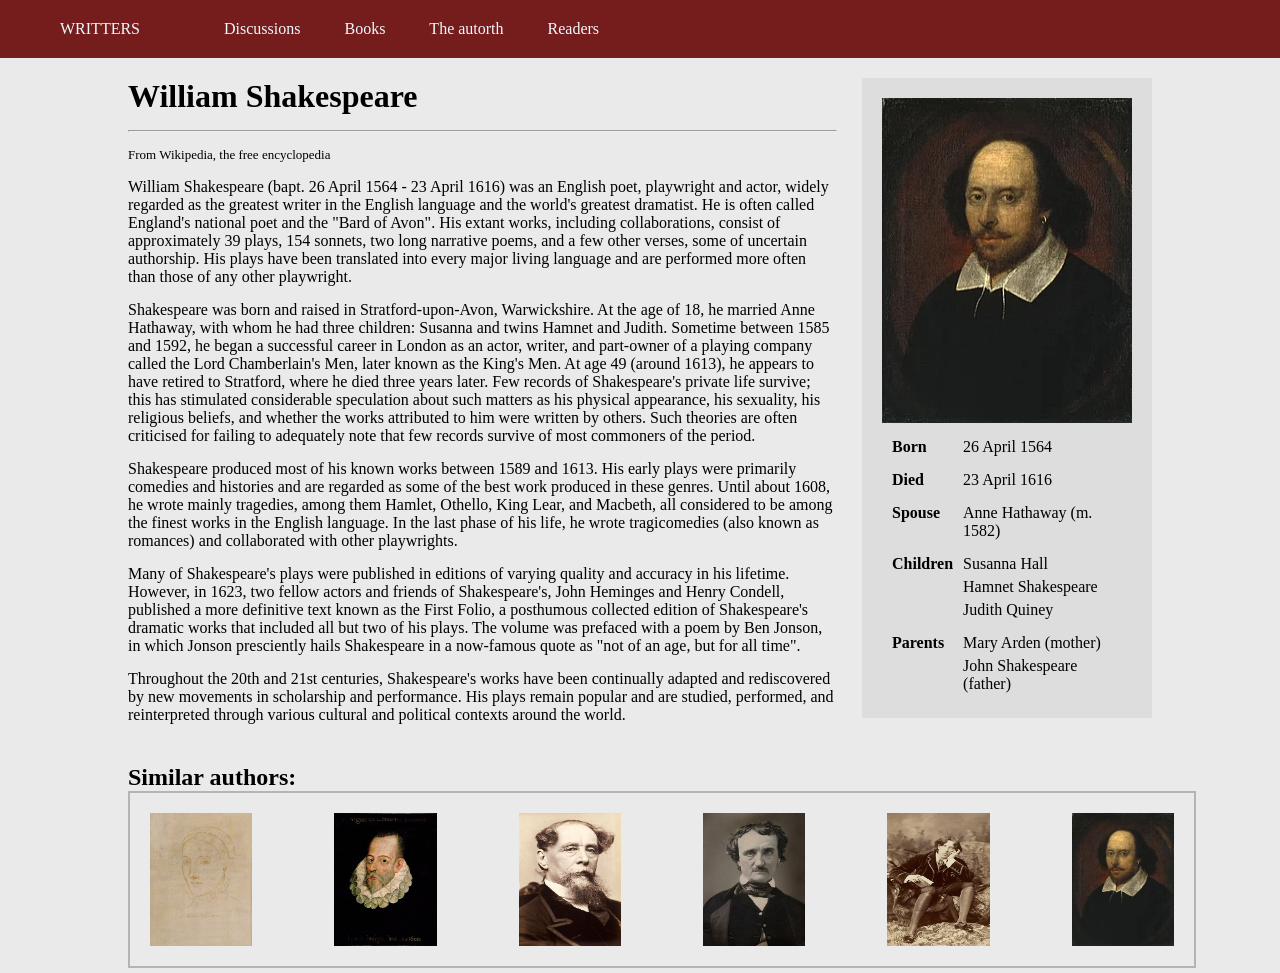
<file: index.html>
<!DOCTYPE html>
<html lang="en">
<head>
    <meta charset="UTF-8">
    <meta name="viewport" content="width=device-width, initial-scale=1.0">
    <title>Document</title>
    <link rel="stylesheet" href="style.css">
</head>
<body>
    <div id="header">
        <p>WRITTERS </p>
        <ul>
            <li>Discussions</li>
            <li>Books</li>
            <li>The autorth</li>
            <li>Readers</li>
        </ul>
    </div>
    <main>
        <div id="main">
            <h1>William Shakespeare</h1>
            <hr>
            <p class="from-text">From Wikipedia, the free encyclopedia</p>
            <p>William Shakespeare (bapt. 26 April 1564 - 23 April 1616) was an English poet, playwright and actor, widely regarded as the greatest writer in the English language and the world's greatest dramatist. He is often called England's national poet and the "Bard of Avon". His extant works, including collaborations, consist of approximately 39 plays, 154 sonnets, two long narrative poems, and a few other verses, some of uncertain authorship. His plays have been translated into every major living language and are performed more often than those of any other playwright.</p>
            <p>Shakespeare was born and raised in Stratford-upon-Avon, Warwickshire. At the age of 18, he married Anne Hathaway, with whom he had three children: Susanna and twins Hamnet and Judith. Sometime between 1585 and 1592, he began a successful career in London as an actor, writer, and part-owner of a playing company called the Lord Chamberlain's Men, later known as the King's Men. At age 49 (around 1613), he appears to have retired to Stratford, where he died three years later. Few records of Shakespeare's private life survive; this has stimulated considerable speculation about such matters as his physical appearance, his sexuality, his religious beliefs, and whether the works attributed to him were written by others. Such theories are often criticised for failing to adequately note that few records survive of most commoners of the period.</p>
            <p>Shakespeare produced most of his known works between 1589 and 1613. His early plays were primarily comedies and histories and are regarded as some of the best work produced in these genres. Until about 1608, he wrote mainly tragedies, among them Hamlet, Othello, King Lear, and Macbeth, all considered to be among the finest works in the English language. In the last phase of his life, he wrote tragicomedies (also known as romances) and collaborated with other playwrights.</p>
            <p>Many of Shakespeare's plays were published in editions of varying quality and accuracy in his lifetime. However, in 1623, two fellow actors and friends of Shakespeare's, John Heminges and Henry Condell, published a more definitive text known as the First Folio, a posthumous collected edition of Shakespeare's dramatic works that included all but two of his plays. The volume was prefaced with a poem by Ben Jonson, in which Jonson presciently hails Shakespeare in a now-famous quote as "not of an age, but for all time".</p>
            <p>Throughout the 20th and 21st centuries, Shakespeare's works have been continually adapted and rediscovered by new movements in scholarship and performance. His plays remain popular and are studied, performed, and reinterpreted through various cultural and political contexts around the world.</p>
        </div>
        <div id="right-sitebar">
            <img src="/icon_practice/William_Shakespeare_by_John_Taylor,_edited.jpg.webp" alt="WilliamWordsworth">
            <table>
                <tr>
                    <td><b>Born</b></td>
                    <td><p>26 April 1564</p></td>
                </tr>
                <tr></tr>
                <tr></tr>
                <tr>
                    <td><b>Died</b></td>
                    <td><p>23 April 1616</p></td>
                </tr>
                <tr></tr>
                <tr></tr>
                <tr>
                    <td><b>Spouse</b></td>
                    <td><p>Anne Hathaway (m. 1582)</p></td>
                </tr>
                <tr></tr>
                <tr></tr>
                <tr>
                    <td rowspan="3"><b>Children</b></td>
                    <td><p>Susanna Hall</p></td>
                </tr>
                <tr>
                    <td><p>Hamnet Shakespeare</p></td>
                </tr>
                <tr>
                    <td><p>Judith Quiney</p></td>
                </tr>
                <tr></tr>
                <tr></tr>
                <tr>
                    <td rowspan="2"><b>Parents</b></td>
                    <td><p>Mary Arden (mother)</p></td>
                </tr>
                <tr>
                    <td><p>John Shakespeare (father)</p></td>
                </tr>
            </table>
        </div>
    </main>
    <footer>
        <h2>Similar authors:</h2>
        <div id="footer">
            <a href="/i1.html"><img src="/icon_practice/Anne_Hathaway.jpg" alt="Anne_Hathaway"></a>
            <a href="/i2.html"><img src="/icon_practice/Cervantes_Jauregui.jpg" alt="Cervantes_Jauregui"></a>
            <a href="/i3.html"><img src="/icon_practice/Dickens_Gurney.jpg" alt="Dickens_Gurney"></a>
            <a href="/i4.html"><img src="/icon_practice/Edgar_Allan_Poe.jpg" alt="Edgar_Allan_Poe"></a>
            <a href="/i5.html"><img src="/icon_practice/Oscar_Wilde_Sarony.jpg" alt="Oscar_Wilde_Sarony"></a>
            <a href="/index.html"><img src="/icon_practice/William_Shakespeare_by_John_Taylor,_edited.jpg.webp" alt="William_Shakespeare"></a>
        </div>
    </footer>
</body>
</html>
</file>
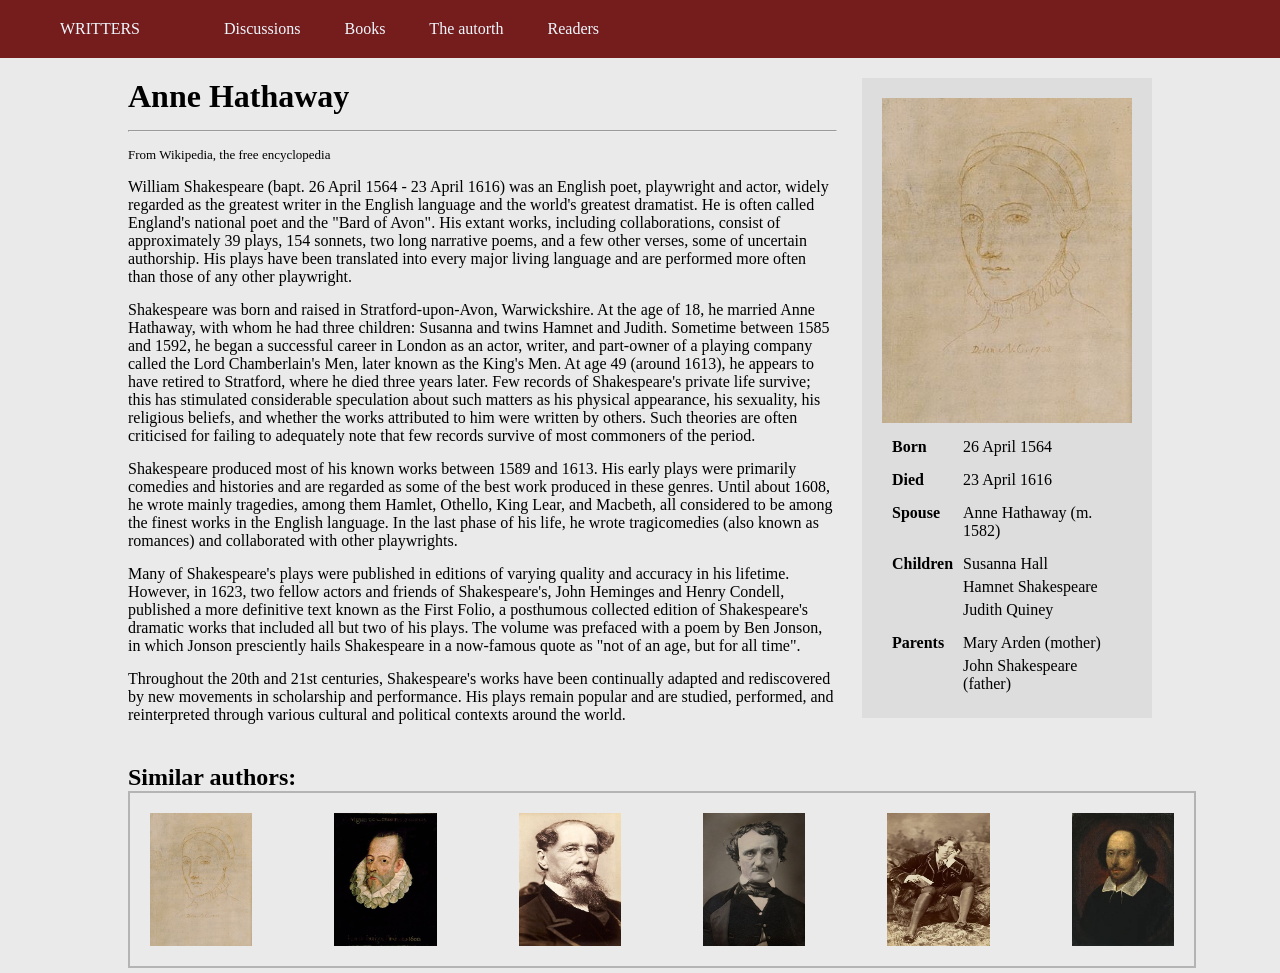
<file: i1.html>
<!DOCTYPE html>
<html lang="en">
<head>
    <meta charset="UTF-8">
    <meta name="viewport" content="width=device-width, initial-scale=1.0">
    <title>Document</title>
    <link rel="stylesheet" href="style.css">
</head>
<body>
    <div id="header">
        <p>WRITTERS </p>
        <ul>
            <li>Discussions</li>
            <li>Books</li>
            <li>The autorth</li>
            <li>Readers</li>
        </ul>
    </div>
    <main>
        <div id="main">
            <h1>Anne Hathaway</h1>
            <hr>
            <p class="from-text">From Wikipedia, the free encyclopedia</p>
            <p>William Shakespeare (bapt. 26 April 1564 - 23 April 1616) was an English poet, playwright and actor, widely regarded as the greatest writer in the English language and the world's greatest dramatist. He is often called England's national poet and the "Bard of Avon". His extant works, including collaborations, consist of approximately 39 plays, 154 sonnets, two long narrative poems, and a few other verses, some of uncertain authorship. His plays have been translated into every major living language and are performed more often than those of any other playwright.</p>
            <p>Shakespeare was born and raised in Stratford-upon-Avon, Warwickshire. At the age of 18, he married Anne Hathaway, with whom he had three children: Susanna and twins Hamnet and Judith. Sometime between 1585 and 1592, he began a successful career in London as an actor, writer, and part-owner of a playing company called the Lord Chamberlain's Men, later known as the King's Men. At age 49 (around 1613), he appears to have retired to Stratford, where he died three years later. Few records of Shakespeare's private life survive; this has stimulated considerable speculation about such matters as his physical appearance, his sexuality, his religious beliefs, and whether the works attributed to him were written by others. Such theories are often criticised for failing to adequately note that few records survive of most commoners of the period.</p>
            <p>Shakespeare produced most of his known works between 1589 and 1613. His early plays were primarily comedies and histories and are regarded as some of the best work produced in these genres. Until about 1608, he wrote mainly tragedies, among them Hamlet, Othello, King Lear, and Macbeth, all considered to be among the finest works in the English language. In the last phase of his life, he wrote tragicomedies (also known as romances) and collaborated with other playwrights.</p>
            <p>Many of Shakespeare's plays were published in editions of varying quality and accuracy in his lifetime. However, in 1623, two fellow actors and friends of Shakespeare's, John Heminges and Henry Condell, published a more definitive text known as the First Folio, a posthumous collected edition of Shakespeare's dramatic works that included all but two of his plays. The volume was prefaced with a poem by Ben Jonson, in which Jonson presciently hails Shakespeare in a now-famous quote as "not of an age, but for all time".</p>
            <p>Throughout the 20th and 21st centuries, Shakespeare's works have been continually adapted and rediscovered by new movements in scholarship and performance. His plays remain popular and are studied, performed, and reinterpreted through various cultural and political contexts around the world.</p>
        </div>
        <div id="right-sitebar">
            <img src="/icon_practice/Anne_Hathaway.jpg" alt="Anne_Hathaway">
            <table>
                <tr>
                    <td><b>Born</b></td>
                    <td><p>26 April 1564</p></td>
                </tr>
                <tr></tr>
                <tr></tr>
                <tr>
                    <td><b>Died</b></td>
                    <td><p>23 April 1616</p></td>
                </tr>
                <tr></tr>
                <tr></tr>
                <tr>
                    <td><b>Spouse</b></td>
                    <td><p>Anne Hathaway (m. 1582)</p></td>
                </tr>
                <tr></tr>
                <tr></tr>
                <tr>
                    <td rowspan="3"><b>Children</b></td>
                    <td><p>Susanna Hall</p></td>
                </tr>
                <tr>
                    <td><p>Hamnet Shakespeare</p></td>
                </tr>
                <tr>
                    <td><p>Judith Quiney</p></td>
                </tr>
                <tr></tr>
                <tr></tr>
                <tr>
                    <td rowspan="2"><b>Parents</b></td>
                    <td><p>Mary Arden (mother)</p></td>
                </tr>
                <tr>
                    <td><p>John Shakespeare (father)</p></td>
                </tr>
            </table>
        </div>
    </main>
    <footer>
        <h2>Similar authors:</h2>
        <div id="footer">
            <a href="/i1.html"><img src="/icon_practice/Anne_Hathaway.jpg" alt="Anne_Hathaway"></a>
            <a href="/i2.html"><img src="/icon_practice/Cervantes_Jauregui.jpg" alt="Cervantes_Jauregui"></a>
            <a href="/i3.html"><img src="/icon_practice/Dickens_Gurney.jpg" alt="Dickens_Gurney"></a>
            <a href="/i4.html"><img src="/icon_practice/Edgar_Allan_Poe.jpg" alt="Edgar_Allan_Poe"></a>
            <a href="/i5.html"><img src="/icon_practice/Oscar_Wilde_Sarony.jpg" alt="Oscar_Wilde_Sarony"></a>
            <a href="/index.html"><img src="/icon_practice/William_Shakespeare_by_John_Taylor,_edited.jpg.webp" alt="William_Shakespeare"></a>
        </div>
    </footer>
</body>
</html>
</file>
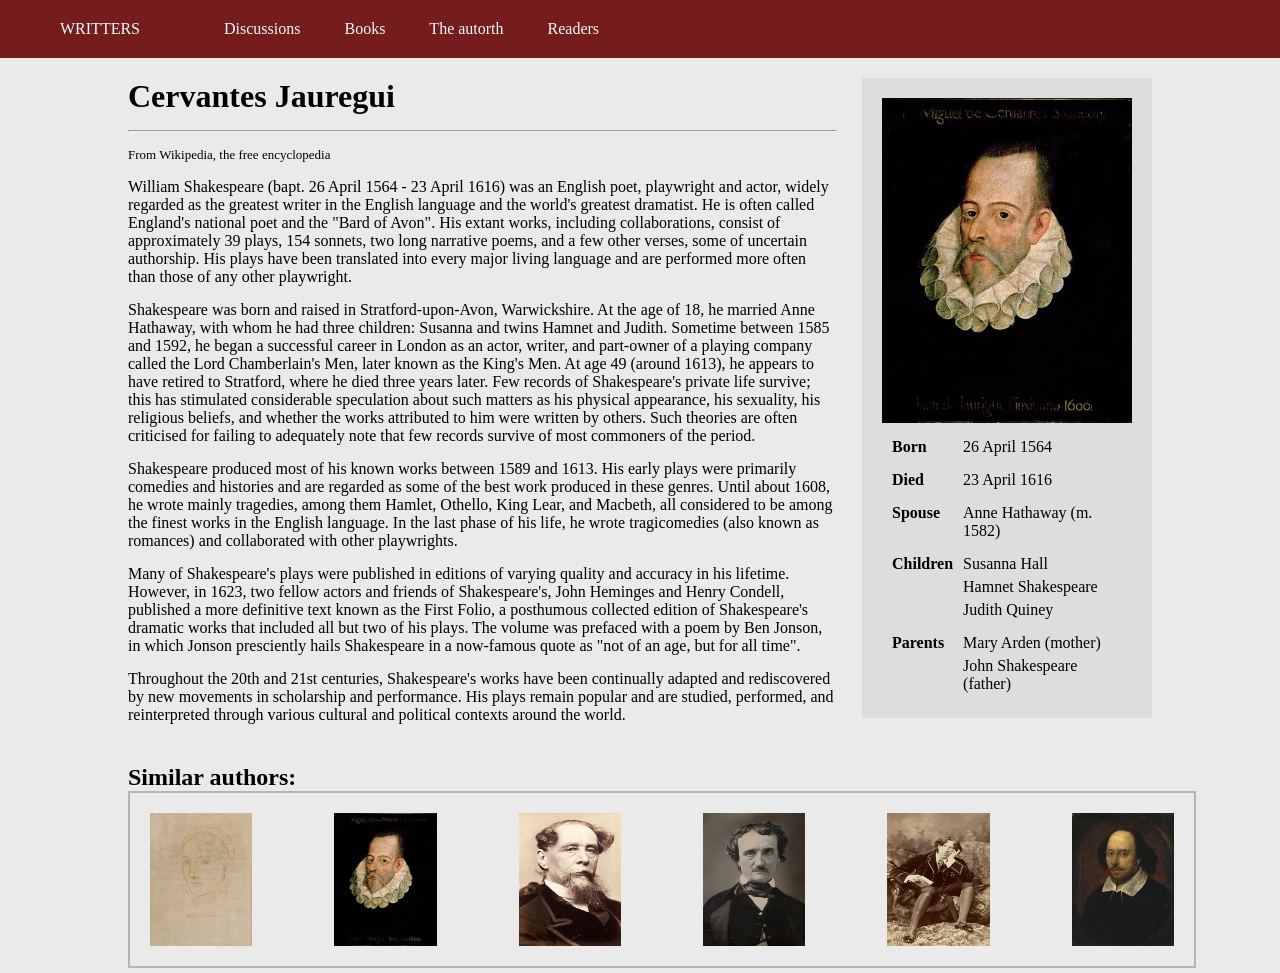
<file: i2.html>
<!DOCTYPE html>
<html lang="en">
<head>
    <meta charset="UTF-8">
    <meta name="viewport" content="width=device-width, initial-scale=1.0">
    <title>Document</title>
    <link rel="stylesheet" href="style.css">
</head>
<body>
    <div id="header">
        <p>WRITTERS </p>
        <ul>
            <li>Discussions</li>
            <li>Books</li>
            <li>The autorth</li>
            <li>Readers</li>
        </ul>
    </div>
    <main>
        <div id="main">
            <h1>Cervantes Jauregui</h1>
            <hr>
            <p class="from-text">From Wikipedia, the free encyclopedia</p>
            <p>William Shakespeare (bapt. 26 April 1564 - 23 April 1616) was an English poet, playwright and actor, widely regarded as the greatest writer in the English language and the world's greatest dramatist. He is often called England's national poet and the "Bard of Avon". His extant works, including collaborations, consist of approximately 39 plays, 154 sonnets, two long narrative poems, and a few other verses, some of uncertain authorship. His plays have been translated into every major living language and are performed more often than those of any other playwright.</p>
            <p>Shakespeare was born and raised in Stratford-upon-Avon, Warwickshire. At the age of 18, he married Anne Hathaway, with whom he had three children: Susanna and twins Hamnet and Judith. Sometime between 1585 and 1592, he began a successful career in London as an actor, writer, and part-owner of a playing company called the Lord Chamberlain's Men, later known as the King's Men. At age 49 (around 1613), he appears to have retired to Stratford, where he died three years later. Few records of Shakespeare's private life survive; this has stimulated considerable speculation about such matters as his physical appearance, his sexuality, his religious beliefs, and whether the works attributed to him were written by others. Such theories are often criticised for failing to adequately note that few records survive of most commoners of the period.</p>
            <p>Shakespeare produced most of his known works between 1589 and 1613. His early plays were primarily comedies and histories and are regarded as some of the best work produced in these genres. Until about 1608, he wrote mainly tragedies, among them Hamlet, Othello, King Lear, and Macbeth, all considered to be among the finest works in the English language. In the last phase of his life, he wrote tragicomedies (also known as romances) and collaborated with other playwrights.</p>
            <p>Many of Shakespeare's plays were published in editions of varying quality and accuracy in his lifetime. However, in 1623, two fellow actors and friends of Shakespeare's, John Heminges and Henry Condell, published a more definitive text known as the First Folio, a posthumous collected edition of Shakespeare's dramatic works that included all but two of his plays. The volume was prefaced with a poem by Ben Jonson, in which Jonson presciently hails Shakespeare in a now-famous quote as "not of an age, but for all time".</p>
            <p>Throughout the 20th and 21st centuries, Shakespeare's works have been continually adapted and rediscovered by new movements in scholarship and performance. His plays remain popular and are studied, performed, and reinterpreted through various cultural and political contexts around the world.</p>
        </div>
        <div id="right-sitebar">
            <img src="/icon_practice/Cervantes_Jauregui.jpg" alt="Cervantes_Jauregui">
            <table>
                <tr>
                    <td><b>Born</b></td>
                    <td><p>26 April 1564</p></td>
                </tr>
                <tr></tr>
                <tr></tr>
                <tr>
                    <td><b>Died</b></td>
                    <td><p>23 April 1616</p></td>
                </tr>
                <tr></tr>
                <tr></tr>
                <tr>
                    <td><b>Spouse</b></td>
                    <td><p>Anne Hathaway (m. 1582)</p></td>
                </tr>
                <tr></tr>
                <tr></tr>
                <tr>
                    <td rowspan="3"><b>Children</b></td>
                    <td><p>Susanna Hall</p></td>
                </tr>
                <tr>
                    <td><p>Hamnet Shakespeare</p></td>
                </tr>
                <tr>
                    <td><p>Judith Quiney</p></td>
                </tr>
                <tr></tr>
                <tr></tr>
                <tr>
                    <td rowspan="2"><b>Parents</b></td>
                    <td><p>Mary Arden (mother)</p></td>
                </tr>
                <tr>
                    <td><p>John Shakespeare (father)</p></td>
                </tr>
            </table>
        </div>
    </main>
    <footer>
        <h2>Similar authors:</h2>
        <div id="footer">
            <a href="/i1.html"><img src="/icon_practice/Anne_Hathaway.jpg" alt="Anne_Hathaway"></a>
            <a href="/i2.html"><img src="/icon_practice/Cervantes_Jauregui.jpg" alt="Cervantes_Jauregui"></a>
            <a href="/i3.html"><img src="/icon_practice/Dickens_Gurney.jpg" alt="Dickens_Gurney"></a>
            <a href="/i4.html"><img src="/icon_practice/Edgar_Allan_Poe.jpg" alt="Edgar_Allan_Poe"></a>
            <a href="/i5.html"><img src="/icon_practice/Oscar_Wilde_Sarony.jpg" alt="Oscar_Wilde_Sarony"></a>
            <a href="/index.html"><img src="/icon_practice/William_Shakespeare_by_John_Taylor,_edited.jpg.webp" alt="William_Shakespeare"></a>
        </div>
    </footer>
</body>
</html>
</file>
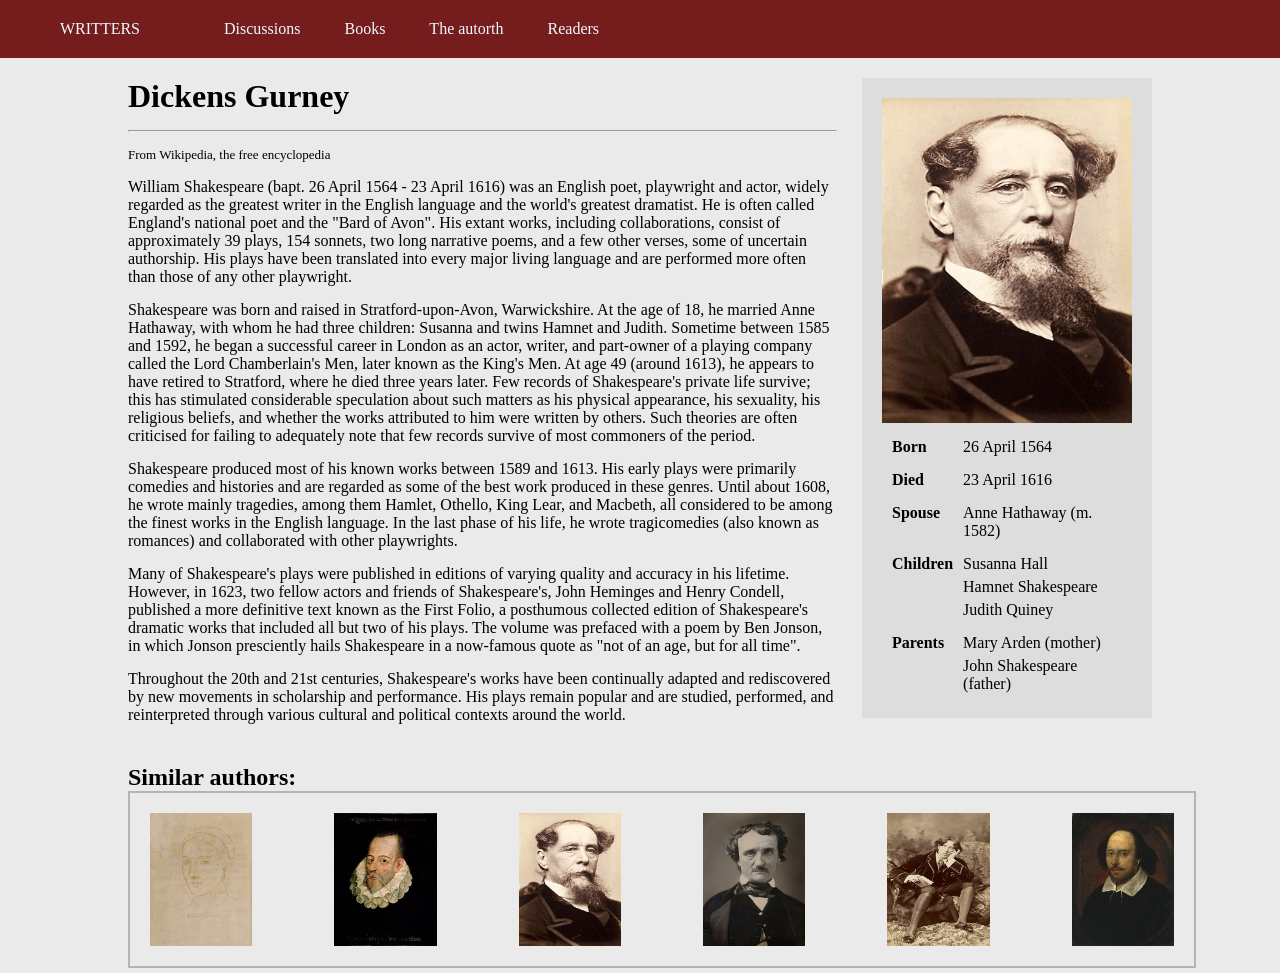
<file: i3.html>
<!DOCTYPE html>
<html lang="en">
<head>
    <meta charset="UTF-8">
    <meta name="viewport" content="width=device-width, initial-scale=1.0">
    <title>Document</title>
    <link rel="stylesheet" href="style.css">
</head>
<body>
    <div id="header">
        <p>WRITTERS </p>
        <ul>
            <li>Discussions</li>
            <li>Books</li>
            <li>The autorth</li>
            <li>Readers</li>
        </ul>
    </div>
    <main>
        <div id="main">
            <h1>Dickens Gurney</h1>
            <hr>
            <p class="from-text">From Wikipedia, the free encyclopedia</p>
            <p>William Shakespeare (bapt. 26 April 1564 - 23 April 1616) was an English poet, playwright and actor, widely regarded as the greatest writer in the English language and the world's greatest dramatist. He is often called England's national poet and the "Bard of Avon". His extant works, including collaborations, consist of approximately 39 plays, 154 sonnets, two long narrative poems, and a few other verses, some of uncertain authorship. His plays have been translated into every major living language and are performed more often than those of any other playwright.</p>
            <p>Shakespeare was born and raised in Stratford-upon-Avon, Warwickshire. At the age of 18, he married Anne Hathaway, with whom he had three children: Susanna and twins Hamnet and Judith. Sometime between 1585 and 1592, he began a successful career in London as an actor, writer, and part-owner of a playing company called the Lord Chamberlain's Men, later known as the King's Men. At age 49 (around 1613), he appears to have retired to Stratford, where he died three years later. Few records of Shakespeare's private life survive; this has stimulated considerable speculation about such matters as his physical appearance, his sexuality, his religious beliefs, and whether the works attributed to him were written by others. Such theories are often criticised for failing to adequately note that few records survive of most commoners of the period.</p>
            <p>Shakespeare produced most of his known works between 1589 and 1613. His early plays were primarily comedies and histories and are regarded as some of the best work produced in these genres. Until about 1608, he wrote mainly tragedies, among them Hamlet, Othello, King Lear, and Macbeth, all considered to be among the finest works in the English language. In the last phase of his life, he wrote tragicomedies (also known as romances) and collaborated with other playwrights.</p>
            <p>Many of Shakespeare's plays were published in editions of varying quality and accuracy in his lifetime. However, in 1623, two fellow actors and friends of Shakespeare's, John Heminges and Henry Condell, published a more definitive text known as the First Folio, a posthumous collected edition of Shakespeare's dramatic works that included all but two of his plays. The volume was prefaced with a poem by Ben Jonson, in which Jonson presciently hails Shakespeare in a now-famous quote as "not of an age, but for all time".</p>
            <p>Throughout the 20th and 21st centuries, Shakespeare's works have been continually adapted and rediscovered by new movements in scholarship and performance. His plays remain popular and are studied, performed, and reinterpreted through various cultural and political contexts around the world.</p>
        </div>
        <div id="right-sitebar">
            <img src="/icon_practice/Dickens_Gurney.jpg" alt="Dickens_Gurney">
            <table>
                <tr>
                    <td><b>Born</b></td>
                    <td><p>26 April 1564</p></td>
                </tr>
                <tr></tr>
                <tr></tr>
                <tr>
                    <td><b>Died</b></td>
                    <td><p>23 April 1616</p></td>
                </tr>
                <tr></tr>
                <tr></tr>
                <tr>
                    <td><b>Spouse</b></td>
                    <td><p>Anne Hathaway (m. 1582)</p></td>
                </tr>
                <tr></tr>
                <tr></tr>
                <tr>
                    <td rowspan="3"><b>Children</b></td>
                    <td><p>Susanna Hall</p></td>
                </tr>
                <tr>
                    <td><p>Hamnet Shakespeare</p></td>
                </tr>
                <tr>
                    <td><p>Judith Quiney</p></td>
                </tr>
                <tr></tr>
                <tr></tr>
                <tr>
                    <td rowspan="2"><b>Parents</b></td>
                    <td><p>Mary Arden (mother)</p></td>
                </tr>
                <tr>
                    <td><p>John Shakespeare (father)</p></td>
                </tr>
            </table>
        </div>
    </main>
    <footer>
        <h2>Similar authors:</h2>
        <div id="footer">
            <a href="/i1.html"><img src="/icon_practice/Anne_Hathaway.jpg" alt="Anne_Hathaway"></a>
            <a href="/i2.html"><img src="/icon_practice/Cervantes_Jauregui.jpg" alt="Cervantes_Jauregui"></a>
            <a href="/i3.html"><img src="/icon_practice/Dickens_Gurney.jpg" alt="Dickens_Gurney"></a>
            <a href="/i4.html"><img src="/icon_practice/Edgar_Allan_Poe.jpg" alt="Edgar_Allan_Poe"></a>
            <a href="/i5.html"><img src="/icon_practice/Oscar_Wilde_Sarony.jpg" alt="Oscar_Wilde_Sarony"></a>
            <a href="/index.html"><img src="/icon_practice/William_Shakespeare_by_John_Taylor,_edited.jpg.webp" alt="William_Shakespeare"></a>
        </div>
    </footer>
</body>
</html>
</file>
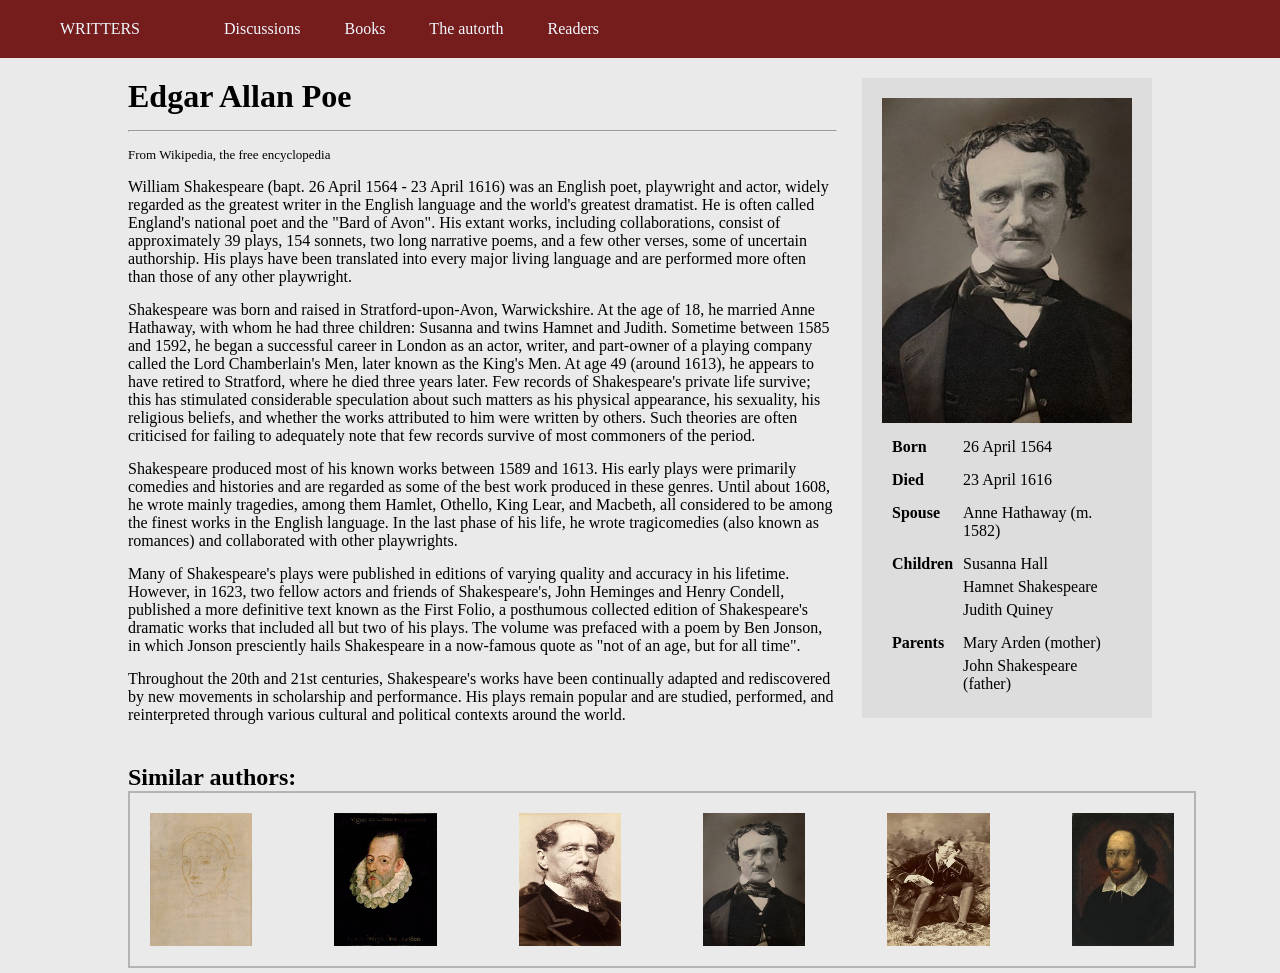
<file: i4.html>
<!DOCTYPE html>
<html lang="en">
<head>
    <meta charset="UTF-8">
    <meta name="viewport" content="width=device-width, initial-scale=1.0">
    <title>Document</title>
    <link rel="stylesheet" href="style.css">
</head>
<body>
    <div id="header">
        <p>WRITTERS </p>
        <ul>
            <li>Discussions</li>
            <li>Books</li>
            <li>The autorth</li>
            <li>Readers</li>
        </ul>
    </div>
    <main>
        <div id="main">
            <h1>Edgar Allan Poe</h1>
            <hr>
            <p class="from-text">From Wikipedia, the free encyclopedia</p>
            <p>William Shakespeare (bapt. 26 April 1564 - 23 April 1616) was an English poet, playwright and actor, widely regarded as the greatest writer in the English language and the world's greatest dramatist. He is often called England's national poet and the "Bard of Avon". His extant works, including collaborations, consist of approximately 39 plays, 154 sonnets, two long narrative poems, and a few other verses, some of uncertain authorship. His plays have been translated into every major living language and are performed more often than those of any other playwright.</p>
            <p>Shakespeare was born and raised in Stratford-upon-Avon, Warwickshire. At the age of 18, he married Anne Hathaway, with whom he had three children: Susanna and twins Hamnet and Judith. Sometime between 1585 and 1592, he began a successful career in London as an actor, writer, and part-owner of a playing company called the Lord Chamberlain's Men, later known as the King's Men. At age 49 (around 1613), he appears to have retired to Stratford, where he died three years later. Few records of Shakespeare's private life survive; this has stimulated considerable speculation about such matters as his physical appearance, his sexuality, his religious beliefs, and whether the works attributed to him were written by others. Such theories are often criticised for failing to adequately note that few records survive of most commoners of the period.</p>
            <p>Shakespeare produced most of his known works between 1589 and 1613. His early plays were primarily comedies and histories and are regarded as some of the best work produced in these genres. Until about 1608, he wrote mainly tragedies, among them Hamlet, Othello, King Lear, and Macbeth, all considered to be among the finest works in the English language. In the last phase of his life, he wrote tragicomedies (also known as romances) and collaborated with other playwrights.</p>
            <p>Many of Shakespeare's plays were published in editions of varying quality and accuracy in his lifetime. However, in 1623, two fellow actors and friends of Shakespeare's, John Heminges and Henry Condell, published a more definitive text known as the First Folio, a posthumous collected edition of Shakespeare's dramatic works that included all but two of his plays. The volume was prefaced with a poem by Ben Jonson, in which Jonson presciently hails Shakespeare in a now-famous quote as "not of an age, but for all time".</p>
            <p>Throughout the 20th and 21st centuries, Shakespeare's works have been continually adapted and rediscovered by new movements in scholarship and performance. His plays remain popular and are studied, performed, and reinterpreted through various cultural and political contexts around the world.</p>
        </div>
        <div id="right-sitebar">
            <img src="/icon_practice/Edgar_Allan_Poe.jpg" alt="Edgar_Allan_Poe">
            <table>
                <tr>
                    <td><b>Born</b></td>
                    <td><p>26 April 1564</p></td>
                </tr>
                <tr></tr>
                <tr></tr>
                <tr>
                    <td><b>Died</b></td>
                    <td><p>23 April 1616</p></td>
                </tr>
                <tr></tr>
                <tr></tr>
                <tr>
                    <td><b>Spouse</b></td>
                    <td><p>Anne Hathaway (m. 1582)</p></td>
                </tr>
                <tr></tr>
                <tr></tr>
                <tr>
                    <td rowspan="3"><b>Children</b></td>
                    <td><p>Susanna Hall</p></td>
                </tr>
                <tr>
                    <td><p>Hamnet Shakespeare</p></td>
                </tr>
                <tr>
                    <td><p>Judith Quiney</p></td>
                </tr>
                <tr></tr>
                <tr></tr>
                <tr>
                    <td rowspan="2"><b>Parents</b></td>
                    <td><p>Mary Arden (mother)</p></td>
                </tr>
                <tr>
                    <td><p>John Shakespeare (father)</p></td>
                </tr>
            </table>
        </div>
    </main>
    <footer>
        <h2>Similar authors:</h2>
        <div id="footer">
            <a href="/i1.html"><img src="/icon_practice/Anne_Hathaway.jpg" alt="Anne_Hathaway"></a>
            <a href="/i2.html"><img src="/icon_practice/Cervantes_Jauregui.jpg" alt="Cervantes_Jauregui"></a>
            <a href="/i3.html"><img src="/icon_practice/Dickens_Gurney.jpg" alt="Dickens_Gurney"></a>
            <a href="/i4.html"><img src="/icon_practice/Edgar_Allan_Poe.jpg" alt="Edgar_Allan_Poe"></a>
            <a href="/i5.html"><img src="/icon_practice/Oscar_Wilde_Sarony.jpg" alt="Oscar_Wilde_Sarony"></a>
            <a href="/index.html"><img src="/icon_practice/William_Shakespeare_by_John_Taylor,_edited.jpg.webp" alt="William_Shakespeare"></a>
        </div>
    </footer>
</body>
</html>
</file>
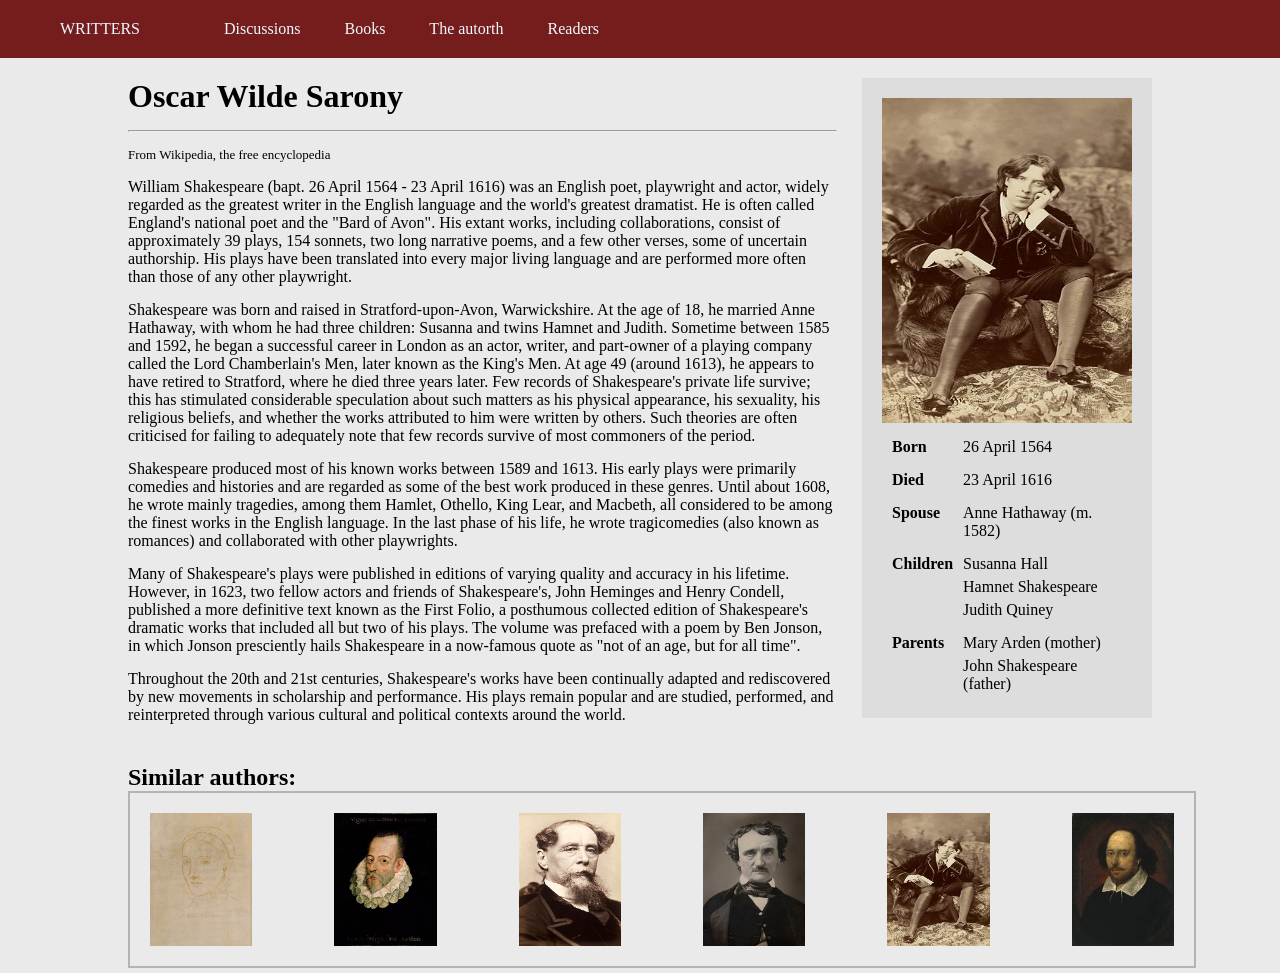
<file: i5.html>
<!DOCTYPE html>
<html lang="en">
<head>
    <meta charset="UTF-8">
    <meta name="viewport" content="width=device-width, initial-scale=1.0">
    <title>Document</title>
    <link rel="stylesheet" href="style.css">
</head>
<body>
    <div id="header">
        <p>WRITTERS </p>
        <ul>
            <li>Discussions</li>
            <li>Books</li>
            <li>The autorth</li>
            <li>Readers</li>
        </ul>
    </div>
    <main>
        <div id="main">
            <h1>Oscar Wilde Sarony</h1>
            <hr>
            <p class="from-text">From Wikipedia, the free encyclopedia</p>
            <p>William Shakespeare (bapt. 26 April 1564 - 23 April 1616) was an English poet, playwright and actor, widely regarded as the greatest writer in the English language and the world's greatest dramatist. He is often called England's national poet and the "Bard of Avon". His extant works, including collaborations, consist of approximately 39 plays, 154 sonnets, two long narrative poems, and a few other verses, some of uncertain authorship. His plays have been translated into every major living language and are performed more often than those of any other playwright.</p>
            <p>Shakespeare was born and raised in Stratford-upon-Avon, Warwickshire. At the age of 18, he married Anne Hathaway, with whom he had three children: Susanna and twins Hamnet and Judith. Sometime between 1585 and 1592, he began a successful career in London as an actor, writer, and part-owner of a playing company called the Lord Chamberlain's Men, later known as the King's Men. At age 49 (around 1613), he appears to have retired to Stratford, where he died three years later. Few records of Shakespeare's private life survive; this has stimulated considerable speculation about such matters as his physical appearance, his sexuality, his religious beliefs, and whether the works attributed to him were written by others. Such theories are often criticised for failing to adequately note that few records survive of most commoners of the period.</p>
            <p>Shakespeare produced most of his known works between 1589 and 1613. His early plays were primarily comedies and histories and are regarded as some of the best work produced in these genres. Until about 1608, he wrote mainly tragedies, among them Hamlet, Othello, King Lear, and Macbeth, all considered to be among the finest works in the English language. In the last phase of his life, he wrote tragicomedies (also known as romances) and collaborated with other playwrights.</p>
            <p>Many of Shakespeare's plays were published in editions of varying quality and accuracy in his lifetime. However, in 1623, two fellow actors and friends of Shakespeare's, John Heminges and Henry Condell, published a more definitive text known as the First Folio, a posthumous collected edition of Shakespeare's dramatic works that included all but two of his plays. The volume was prefaced with a poem by Ben Jonson, in which Jonson presciently hails Shakespeare in a now-famous quote as "not of an age, but for all time".</p>
            <p>Throughout the 20th and 21st centuries, Shakespeare's works have been continually adapted and rediscovered by new movements in scholarship and performance. His plays remain popular and are studied, performed, and reinterpreted through various cultural and political contexts around the world.</p>
        </div>
        <div id="right-sitebar">
            <img src="/icon_practice/Oscar_Wilde_Sarony.jpg" alt="Oscar_Wilde_Sarony">
            <table>
                <tr>
                    <td><b>Born</b></td>
                    <td><p>26 April 1564</p></td>
                </tr>
                <tr></tr>
                <tr></tr>
                <tr>
                    <td><b>Died</b></td>
                    <td><p>23 April 1616</p></td>
                </tr>
                <tr></tr>
                <tr></tr>
                <tr>
                    <td><b>Spouse</b></td>
                    <td><p>Anne Hathaway (m. 1582)</p></td>
                </tr>
                <tr></tr>
                <tr></tr>
                <tr>
                    <td rowspan="3"><b>Children</b></td>
                    <td><p>Susanna Hall</p></td>
                </tr>
                <tr>
                    <td><p>Hamnet Shakespeare</p></td>
                </tr>
                <tr>
                    <td><p>Judith Quiney</p></td>
                </tr>
                <tr></tr>
                <tr></tr>
                <tr>
                    <td rowspan="2"><b>Parents</b></td>
                    <td><p>Mary Arden (mother)</p></td>
                </tr>
                <tr>
                    <td><p>John Shakespeare (father)</p></td>
                </tr>
            </table>
        </div>
    </main>
    <footer>
        <h2>Similar authors:</h2>
        <div id="footer">
            <a href="/i1.html"><img src="/icon_practice/Anne_Hathaway.jpg" alt="Anne_Hathaway"></a>
            <a href="/i2.html"><img src="/icon_practice/Cervantes_Jauregui.jpg" alt="Cervantes_Jauregui"></a>
            <a href="/i3.html"><img src="/icon_practice/Dickens_Gurney.jpg" alt="Dickens_Gurney"></a>
            <a href="/i4.html"><img src="/icon_practice/Edgar_Allan_Poe.jpg" alt="Edgar_Allan_Poe"></a>
            <a href="/i5.html"><img src="/icon_practice/Oscar_Wilde_Sarony.jpg" alt="Oscar_Wilde_Sarony"></a>
            <a href="/index.html"><img src="/icon_practice/William_Shakespeare_by_John_Taylor,_edited.jpg.webp" alt="William_Shakespeare"></a>
        </div>
    </footer>
</body>
</html>
</file>
<file: style.css>
*{
    margin: 0px;
    padding: 0px;
}

body{
    align-items: center;
    background-color: rgb(234, 234, 234);
}
main{
    margin:15px 0px ;
    padding: 5px 10% ;
    display: flex;
    justify-content: space-between;
    gap: 25px;
}

#header{
    background-color: rgb(117, 29, 29);
    color: aliceblue;
    padding: 20px 20px;
}
#header p{
    display: inline;
    padding: 0px 40px;
    /* background-color: aqua; */
}
#header ul{
    padding: 0px 20px;

    list-style: none;
    /* background-color: rgb(120, 187, 187); */
    display: inline;
}
#header li{
    /* background-color: rgb(234, 0, 255); */
    padding: 0px 20px;
    list-style: none;
    display: inline-block;

}

#main h1{
    margin-bottom:15px;

}
#main p{
    margin:15px 0px ;

}
.from-text{
    margin:15px 0px ;
    margin-bottom: 25px;
    font-size: small;
}

#right-sitebar{
    background-color: rgb(221, 221, 221);
    display: flex;
    gap: 10px;
    padding: 20px;
    flex-direction: column;
    height: 100%;
    /* 
    flex-direction: column;
    justify-content: space-between;
    height: 550px;
    padding: 20px; */
}
#right-sitebar img{
    aspect-ratio: 1 / 1.3;
    width: 250px;
}
table {
    border-collapse: separate;
    border-spacing: 10px 5px  ;
}
table tr, table td{
    /* border: 1px solid black; */
    text-align: left;
    vertical-align: top;
}

footer{
    padding: 5px 10% ;

}
footer a{
    /* padding: 5px 10% ; */
    aspect-ratio: 1 / 1.3;
    width: 10%;
    /* display: block; */
    background-color: aquamarine;
    /* border: 1px solid cadetblue; */
    font-size: 0px;
}
footer a :hover{
    outline: 2px solid rgb(114, 109, 109);
}
footer img{
     /*aspect-ratio: 1 / 1.3; */
    width: 100%;
    height: 100%;
}
#footer{
    width: 100%;
    padding: 20px;
    display: flex;
    justify-content: space-between;
    border: 2px solid rgb(180, 180, 180);

}
</file>
